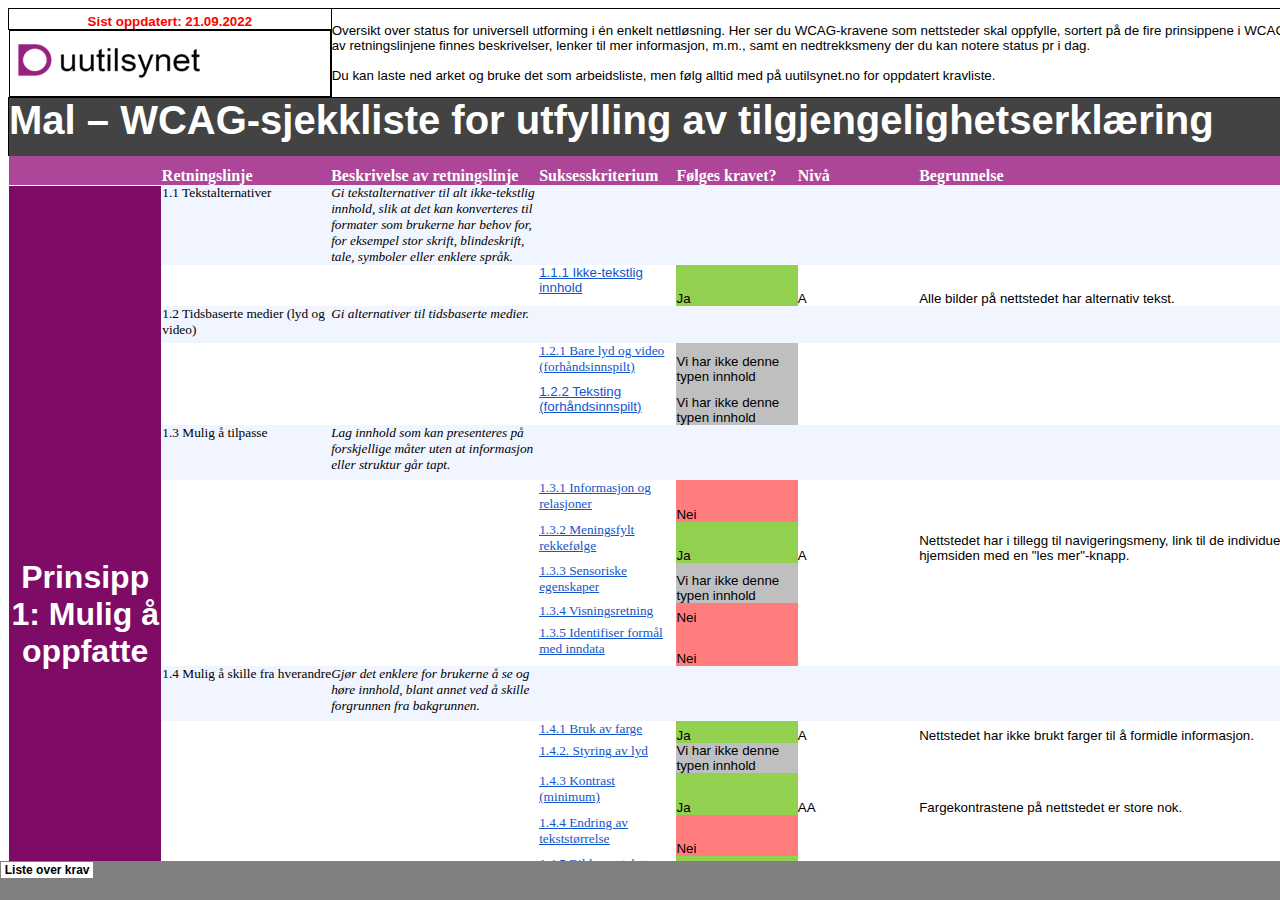
<file: uu-pdf.htm>
<html xmlns:v="urn:schemas-microsoft-com:vml"
xmlns:o="urn:schemas-microsoft-com:office:office"
xmlns:x="urn:schemas-microsoft-com:office:excel"
xmlns:dt="uuid:C2F41010-65B3-11d1-A29F-00AA00C14882"
xmlns="http://www.w3.org/TR/REC-html40">

<head>
<meta name="Excel Workbook Frameset">
<meta http-equiv=Content-Type content="text/html; charset=windows-1252">
<meta name=ProgId content=Excel.Sheet>
<meta name=Generator content="Microsoft Excel 15">
<link rel=File-List href="uu-pdf-filer/filelist.xml">
<![if !supportTabStrip]>
<link id="shLink" href="uu-pdf-filer/sheet001.htm">

<link id="shLink">

<script language="JavaScript">
<!--
 var c_lTabs=1;

 var c_rgszSh=new Array(c_lTabs);
 c_rgszSh[0] = "Liste�over�krav";



 var c_rgszClr=new Array(8);
 c_rgszClr[0]="window";
 c_rgszClr[1]="buttonface";
 c_rgszClr[2]="windowframe";
 c_rgszClr[3]="windowtext";
 c_rgszClr[4]="threedlightshadow";
 c_rgszClr[5]="threedhighlight";
 c_rgszClr[6]="threeddarkshadow";
 c_rgszClr[7]="threedshadow";

 var g_iShCur;
 var g_rglTabX=new Array(c_lTabs);

function fnGetIEVer()
{
 var ua=window.navigator.userAgent
 var msie=ua.indexOf("MSIE")
 if (msie>0 && window.navigator.platform=="Win32")
  return parseInt(ua.substring(msie+5,ua.indexOf(".", msie)));
 else
  return 0;
}

function fnBuildFrameset()
{
 var szHTML="<frameset rows=\"*,18\" border=0 width=0 frameborder=no framespacing=0>"+
  "<frame src=\""+document.all.item("shLink")[0].href+"\" name=\"frSheet\" noresize>"+
  "<frameset cols=\"54,*\" border=0 width=0 frameborder=no framespacing=0>"+
  "<frame src=\"\" name=\"frScroll\" marginwidth=0 marginheight=0 scrolling=no>"+
  "<frame src=\"\" name=\"frTabs\" marginwidth=0 marginheight=0 scrolling=no>"+
  "</frameset></frameset><plaintext>";

 with (document) {
  open("text/html","replace");
  write(szHTML);
  close();
 }

 fnBuildTabStrip();
}

function fnBuildTabStrip()
{
 var szHTML=
  "<html><head><style>.clScroll {font:8pt Courier New;color:"+c_rgszClr[6]+";cursor:default;line-height:10pt;}"+
  ".clScroll2 {font:10pt Arial;color:"+c_rgszClr[6]+";cursor:default;line-height:11pt;}</style></head>"+
  "<body onclick=\"event.returnValue=false;\" ondragstart=\"event.returnValue=false;\" onselectstart=\"event.returnValue=false;\" bgcolor="+c_rgszClr[4]+" topmargin=0 leftmargin=0><table cellpadding=0 cellspacing=0 width=100%>"+
  "<tr><td colspan=6 height=1 bgcolor="+c_rgszClr[2]+"></td></tr>"+
  "<tr><td style=\"font:1pt\">&nbsp;<td>"+
  "<td valign=top id=tdScroll class=\"clScroll\" onclick=\"parent.fnFastScrollTabs(0);\" onmouseover=\"parent.fnMouseOverScroll(0);\" onmouseout=\"parent.fnMouseOutScroll(0);\"><a>&#171;</a></td>"+
  "<td valign=top id=tdScroll class=\"clScroll2\" onclick=\"parent.fnScrollTabs(0);\" ondblclick=\"parent.fnScrollTabs(0);\" onmouseover=\"parent.fnMouseOverScroll(1);\" onmouseout=\"parent.fnMouseOutScroll(1);\"><a>&lt</a></td>"+
  "<td valign=top id=tdScroll class=\"clScroll2\" onclick=\"parent.fnScrollTabs(1);\" ondblclick=\"parent.fnScrollTabs(1);\" onmouseover=\"parent.fnMouseOverScroll(2);\" onmouseout=\"parent.fnMouseOutScroll(2);\"><a>&gt</a></td>"+
  "<td valign=top id=tdScroll class=\"clScroll\" onclick=\"parent.fnFastScrollTabs(1);\" onmouseover=\"parent.fnMouseOverScroll(3);\" onmouseout=\"parent.fnMouseOutScroll(3);\"><a>&#187;</a></td>"+
  "<td style=\"font:1pt\">&nbsp;<td></tr></table></body></html>";

 with (frames['frScroll'].document) {
  open("text/html","replace");
  write(szHTML);
  close();
 }

 szHTML =
  "<html><head>"+
  "<style>A:link,A:visited,A:active {text-decoration:none;"+"color:"+c_rgszClr[3]+";}"+
  ".clTab {cursor:hand;background:"+c_rgszClr[1]+";font:9pt Arial;padding-left:3px;padding-right:3px;text-align:center;}"+
  ".clBorder {background:"+c_rgszClr[2]+";font:1pt;}"+
  "</style></head><body onload=\"parent.fnInit();\" onselectstart=\"event.returnValue=false;\" ondragstart=\"event.returnValue=false;\" bgcolor="+c_rgszClr[4]+
  " topmargin=0 leftmargin=0><table id=tbTabs cellpadding=0 cellspacing=0>";

 var iCellCount=(c_lTabs+1)*2;

 var i;
 for (i=0;i<iCellCount;i+=2)
  szHTML+="<col width=1><col>";

 var iRow;
 for (iRow=0;iRow<6;iRow++) {

  szHTML+="<tr>";

  if (iRow==5)
   szHTML+="<td colspan="+iCellCount+"></td>";
  else {
   if (iRow==0) {
    for(i=0;i<iCellCount;i++)
     szHTML+="<td height=1 class=\"clBorder\"></td>";
   } else if (iRow==1) {
    for(i=0;i<c_lTabs;i++) {
     szHTML+="<td height=1 nowrap class=\"clBorder\">&nbsp;</td>";
     szHTML+=
      "<td id=tdTab height=1 nowrap class=\"clTab\" onmouseover=\"parent.fnMouseOverTab("+i+");\" onmouseout=\"parent.fnMouseOutTab("+i+");\">"+
      "<a href=\""+document.all.item("shLink")[i].href+"\" target=\"frSheet\" id=aTab>&nbsp;"+c_rgszSh[i]+"&nbsp;</a></td>";
    }
    szHTML+="<td id=tdTab height=1 nowrap class=\"clBorder\"><a id=aTab>&nbsp;</a></td><td width=100%></td>";
   } else if (iRow==2) {
    for (i=0;i<c_lTabs;i++)
     szHTML+="<td height=1></td><td height=1 class=\"clBorder\"></td>";
    szHTML+="<td height=1></td><td height=1></td>";
   } else if (iRow==3) {
    for (i=0;i<iCellCount;i++)
     szHTML+="<td height=1></td>";
   } else if (iRow==4) {
    for (i=0;i<c_lTabs;i++)
     szHTML+="<td height=1 width=1></td><td height=1></td>";
    szHTML+="<td height=1 width=1></td><td></td>";
   }
  }
  szHTML+="</tr>";
 }

 szHTML+="</table></body></html>";
 with (frames['frTabs'].document) {
  open("text/html","replace");
  charset=document.charset;
  write(szHTML);
  close();
 }
}

function fnInit()
{
 g_rglTabX[0]=0;
 var i;
 for (i=1;i<=c_lTabs;i++)
  with (frames['frTabs'].document.all.tbTabs.rows[1].cells[fnTabToCol(i-1)])
   g_rglTabX[i]=offsetLeft+offsetWidth-6;
}

function fnTabToCol(iTab)
{
 return 2*iTab+1;
}

function fnNextTab(fDir)
{
 var iNextTab=-1;
 var i;

 with (frames['frTabs'].document.body) {
  if (fDir==0) {
   if (scrollLeft>0) {
    for (i=0;i<c_lTabs&&g_rglTabX[i]<scrollLeft;i++);
    if (i<c_lTabs)
     iNextTab=i-1;
   }
  } else {
   if (g_rglTabX[c_lTabs]+6>offsetWidth+scrollLeft) {
    for (i=0;i<c_lTabs&&g_rglTabX[i]<=scrollLeft;i++);
    if (i<c_lTabs)
     iNextTab=i;
   }
  }
 }
 return iNextTab;
}

function fnScrollTabs(fDir)
{
 var iNextTab=fnNextTab(fDir);

 if (iNextTab>=0) {
  frames['frTabs'].scroll(g_rglTabX[iNextTab],0);
  return true;
 } else
  return false;
}

function fnFastScrollTabs(fDir)
{
 if (c_lTabs>16)
  frames['frTabs'].scroll(g_rglTabX[fDir?c_lTabs-1:0],0);
 else
  if (fnScrollTabs(fDir)>0) window.setTimeout("fnFastScrollTabs("+fDir+");",5);
}

function fnSetTabProps(iTab,fActive)
{
 var iCol=fnTabToCol(iTab);
 var i;

 if (iTab>=0) {
  with (frames['frTabs'].document.all) {
   with (tbTabs) {
    for (i=0;i<=4;i++) {
     with (rows[i]) {
      if (i==0)
       cells[iCol].style.background=c_rgszClr[fActive?0:2];
      else if (i>0 && i<4) {
       if (fActive) {
        cells[iCol-1].style.background=c_rgszClr[2];
        cells[iCol].style.background=c_rgszClr[0];
        cells[iCol+1].style.background=c_rgszClr[2];
       } else {
        if (i==1) {
         cells[iCol-1].style.background=c_rgszClr[2];
         cells[iCol].style.background=c_rgszClr[1];
         cells[iCol+1].style.background=c_rgszClr[2];
        } else {
         cells[iCol-1].style.background=c_rgszClr[4];
         cells[iCol].style.background=c_rgszClr[(i==2)?2:4];
         cells[iCol+1].style.background=c_rgszClr[4];
        }
       }
      } else
       cells[iCol].style.background=c_rgszClr[fActive?2:4];
     }
    }
   }
   with (aTab[iTab].style) {
    cursor=(fActive?"default":"hand");
    color=c_rgszClr[3];
   }
  }
 }
}

function fnMouseOverScroll(iCtl)
{
 frames['frScroll'].document.all.tdScroll[iCtl].style.color=c_rgszClr[7];
}

function fnMouseOutScroll(iCtl)
{
 frames['frScroll'].document.all.tdScroll[iCtl].style.color=c_rgszClr[6];
}

function fnMouseOverTab(iTab)
{
 if (iTab!=g_iShCur) {
  var iCol=fnTabToCol(iTab);
  with (frames['frTabs'].document.all) {
   tdTab[iTab].style.background=c_rgszClr[5];
  }
 }
}

function fnMouseOutTab(iTab)
{
 if (iTab>=0) {
  var elFrom=frames['frTabs'].event.srcElement;
  var elTo=frames['frTabs'].event.toElement;

  if ((!elTo) ||
   (elFrom.tagName==elTo.tagName) ||
   (elTo.tagName=="A" && elTo.parentElement!=elFrom) ||
   (elFrom.tagName=="A" && elFrom.parentElement!=elTo)) {

   if (iTab!=g_iShCur) {
    with (frames['frTabs'].document.all) {
     tdTab[iTab].style.background=c_rgszClr[1];
    }
   }
  }
 }
}

function fnSetActiveSheet(iSh)
{
 if (iSh!=g_iShCur) {
  fnSetTabProps(g_iShCur,false);
  fnSetTabProps(iSh,true);
  g_iShCur=iSh;
 }
}

 window.g_iIEVer=fnGetIEVer();
 if (window.g_iIEVer>=4)
  fnBuildFrameset();
//-->
</script>
<![endif]><!--[if gte mso 9]><xml>
 <x:ExcelWorkbook>
  <x:ExcelWorksheets>
   <x:ExcelWorksheet>
    <x:Name>Liste over krav</x:Name>
    <x:WorksheetSource HRef="uu-pdf-filer/sheet001.htm"/>
   </x:ExcelWorksheet>
  </x:ExcelWorksheets>
  <x:Stylesheet HRef="uu-pdf-filer/stylesheet.css"/>
  <x:WindowHeight>8676</x:WindowHeight>
  <x:WindowWidth>23040</x:WindowWidth>
  <x:WindowTopX>32767</x:WindowTopX>
  <x:WindowTopY>32767</x:WindowTopY>
  <x:ProtectStructure>False</x:ProtectStructure>
  <x:ProtectWindows>False</x:ProtectWindows>
 </x:ExcelWorkbook>
</xml><![endif]-->
</head>

<frameset rows="*,39" border=0 width=0 frameborder=no framespacing=0>
 <frame src="uu-pdf-filer/sheet001.htm" name="frSheet">
 <frame src="uu-pdf-filer/tabstrip.htm" name="frTabs" marginwidth=0 marginheight=0>
 <noframes>
  <body>
   <p>Denne siden bruker rammer, men leseren st�tter ikke rammer.</p>
  </body>
 </noframes>
</frameset>
</html>
</file>
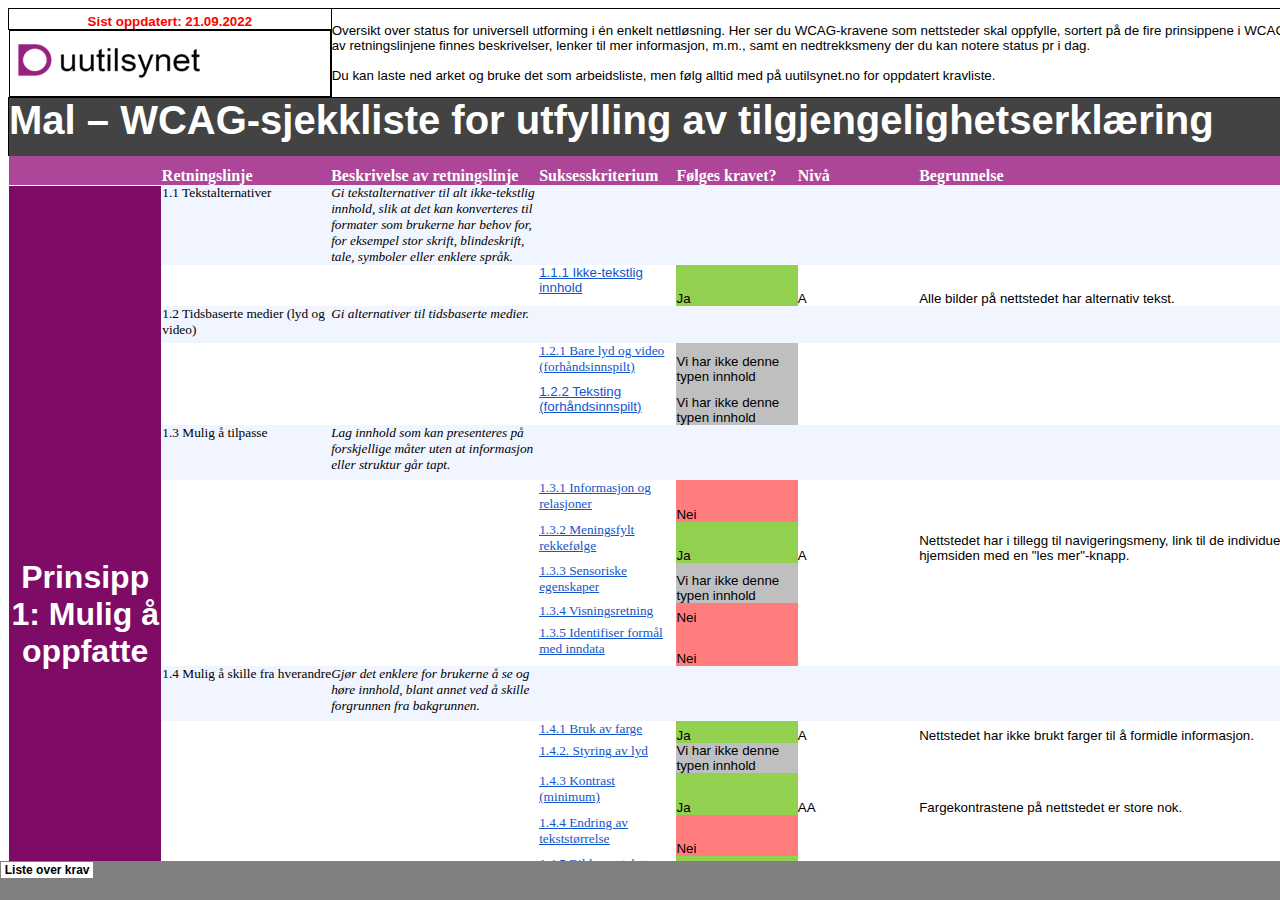
<file: uu-pdf-filer/tabstrip.htm>
<html>
<head>
<meta http-equiv=Content-Type content="text/html; charset=windows-1252">
<meta name=ProgId content=Excel.Sheet>
<meta name=Generator content="Microsoft Excel 15">
<link id=Main-File rel=Main-File href="../uu-pdf.htm">

<script language="JavaScript">
<!--
if (window.name!="frTabs")
 window.location.replace(document.all.item("Main-File").href);
//-->
</script>
<style>
<!--
A {
    text-decoration:none;
    color:#000000;
    font-size:9pt;
}
-->
</style>
</head>
<body topmargin=0 leftmargin=0 bgcolor="#808080">
<table border=0 cellspacing=1>
 <tr>
 <td bgcolor="#FFFFFF" nowrap><b><small><small>&nbsp;<a href="sheet001.htm" target="frSheet"><font face="Arial" color="#000000">Liste over krav</font></a>&nbsp;</small></small></b></td>

 </tr>
</table>
</body>
</html>
</file>
